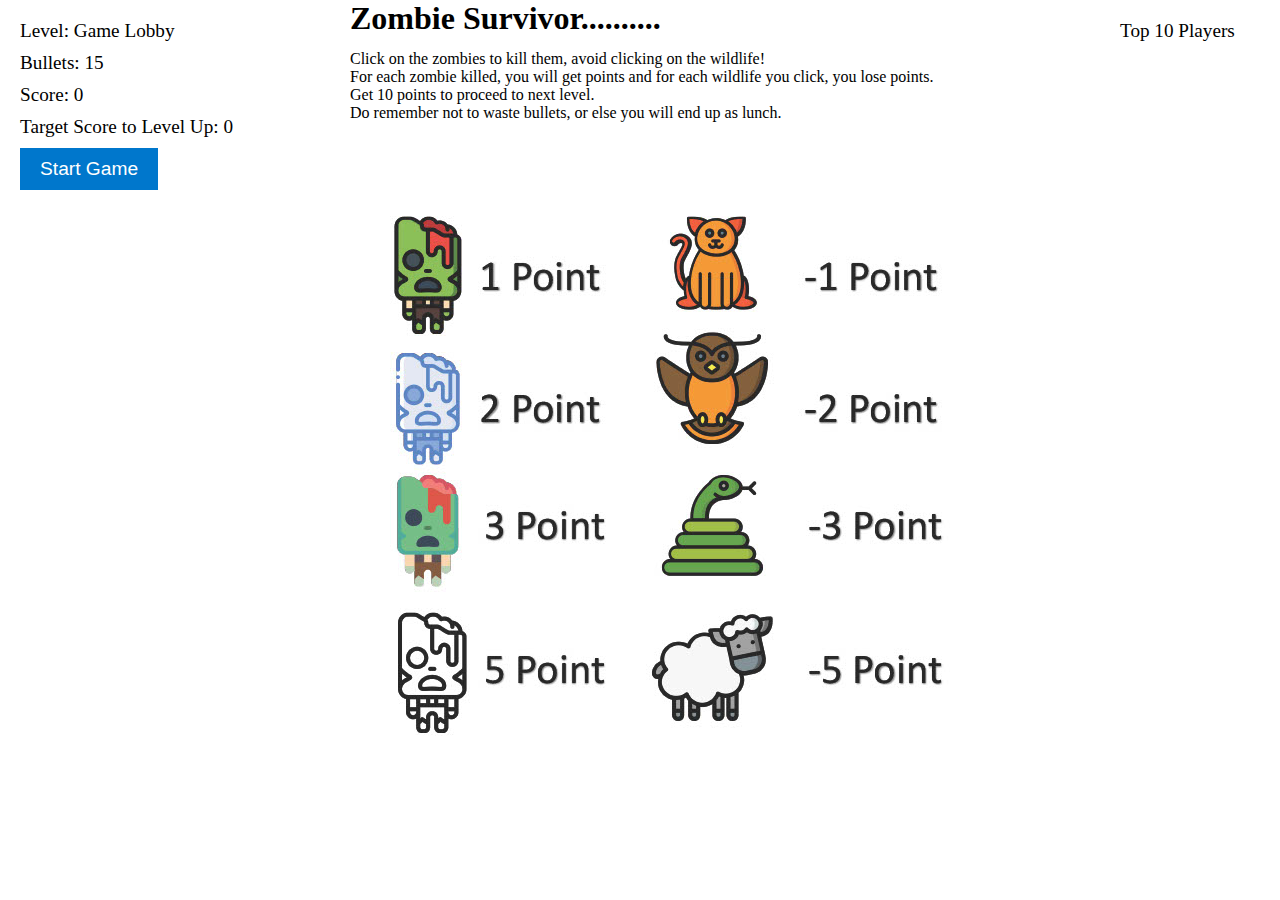
<file: index.html>
<!DOCTYPE html>
<html lang="en">
<head>
    <meta charset="UTF-8">
    <meta http-equiv="X-UA-Compatible" content="IE=edge">
    <meta name="viewport" content="width=device-width, initial-scale=1.0">
    <title>Zombie Survivor</title>
    <script defer src="app.js"></script>
    <link href="style.css" rel="stylesheet">
</head>
    
<div id="tutorial">Click on the zombies to kill them, avoid clicking on the wildlife! 
    <div>For each zombie killed, you will get points and for each wildlife you click, you lose points. </div>
    <div>Get 10 points to proceed to next level. </Div>
    <Div>Do remember not to waste bullets, or else you will end up as lunch.</div>

</div>
<span id="gameStart">
    <span id ="title" Strong>Zombie Survivor..........</span>
</span>

<span id="scoreBox" >
    <span id="lv">Level: Game Lobby</span>
    <span id="bullets">Bullets: 15</span>
    <span id="playerScore"> Score: 0</span>
    <span id="goal"> Target Score to Level Up: 0</span>
    <button id="start">Start Game</button>
</span>
<span id="inputName">
    <span id="win"></span>
    <div>
    <input id="name" placeholder =" Enter your name">
    <button id="enter">Enter</button>
    <img id="guide" src="GamePoints1024_1.jpg" ></img>
    </div>
</span>
<body>
<img> 
    <img id="background" src="Lv1BG.jpeg">
        
        <img id="mob" src="zombie.png"> </img>
        <img id="cat" src="cat.png"></img>
        <img id="mob2" src="zombie2.png"></img>
        <img id="sheep" src="sheep.png"></img>
        <img id="mob3" src="zombie3.png"></img>
        <img id="snake" src="snake.png"></img>
        <img id="mob4" src="zombie4.png"></img>
        <img id="owl" src="owl.png"></img>
    </img>
    <li id="highScore"></li>

</div>


</body>
</html>
</file>
<file: style.css>
#gameStart {
    position: absolute;
    top: 0;
    left: 350px;
    display: flex;
    justify-content: center;
    align-items: center;
  }  
  
  #title {
    font-size: 2rem;
    font-weight: bold;
  }
  
  #scoreBox {
    position: absolute;
    top: 0;
    left: 0;
    padding: 20px;
    font-size: 1.2rem;
    text-align: left;
  }
  
  #scoreBox > * {
    display: block;
    margin-bottom: 10px;
  }
  
  #scoreBox button {
    margin-top: 10px;
    padding: 10px 20px;
    border: none;
    background-color: #0077cc;
    color: #fff;
    font-size: 1.2rem;
    cursor: pointer;
    transition: background-color 0.2s;
  }
  
  #scoreBox button:hover {
    background-color: #0066b2;
  }
  
  #tutorial {
    position: absolute;
    top: 50px;
    left: 350px;
    display: block;
    justify-content: center;
    align-items: center;
    height: 400px;
    font-size: 1rem;
    
  } 


  #inputName {
    position: absolute;
    top: 200px;
    left: 350px;
    display: block;
    justify-content: center;
    align-items: center;
    height: 200px;
    font-size: 1.2rem;
  } 
  #inputName input{
    font-size: 1.2rem;
    display: none;
  }


  #inputName button{
    margin-top: 10px;
    padding: 10px 20px;
    border: none;
    background-color: #0077cc;
    color: #fff;
    font-size: 1.2rem;
    cursor: pointer;
    transition: background-color 0.2s;
    display:none;
  }

  #inputName button:hover {
    background-color: #0066b2;
  }

  #highScore {
    position: absolute;
    top: 0;
    left: 1100px;
    padding: 20px;
    display: flex;
    flex-direction: column;
    align-items: center;
    font-size: 1.2rem;
  }
  
  #highScore li {
    display: flex;
    justify-content: space-between;
    width: 300px;
    margin: 5px 0;
    padding: 5px;
    font-size: 1.2rem;
  }
  
  
  #background {
    position: absolute;
    top: 150px;
    left: 250px;
    width: 860px;
    height: 650px;

  }
  
  #mob,
  #mob2,
  #mob3,
  #mob4,
  #cat,
  #owl,
  #snake,
  #sheep {
    height: 80px;
    width: 80px;
    position: absolute;
    visibility: hidden;
  }
  
  #guide {
    top: 1000px;
    left: 0;
  }
</file>
